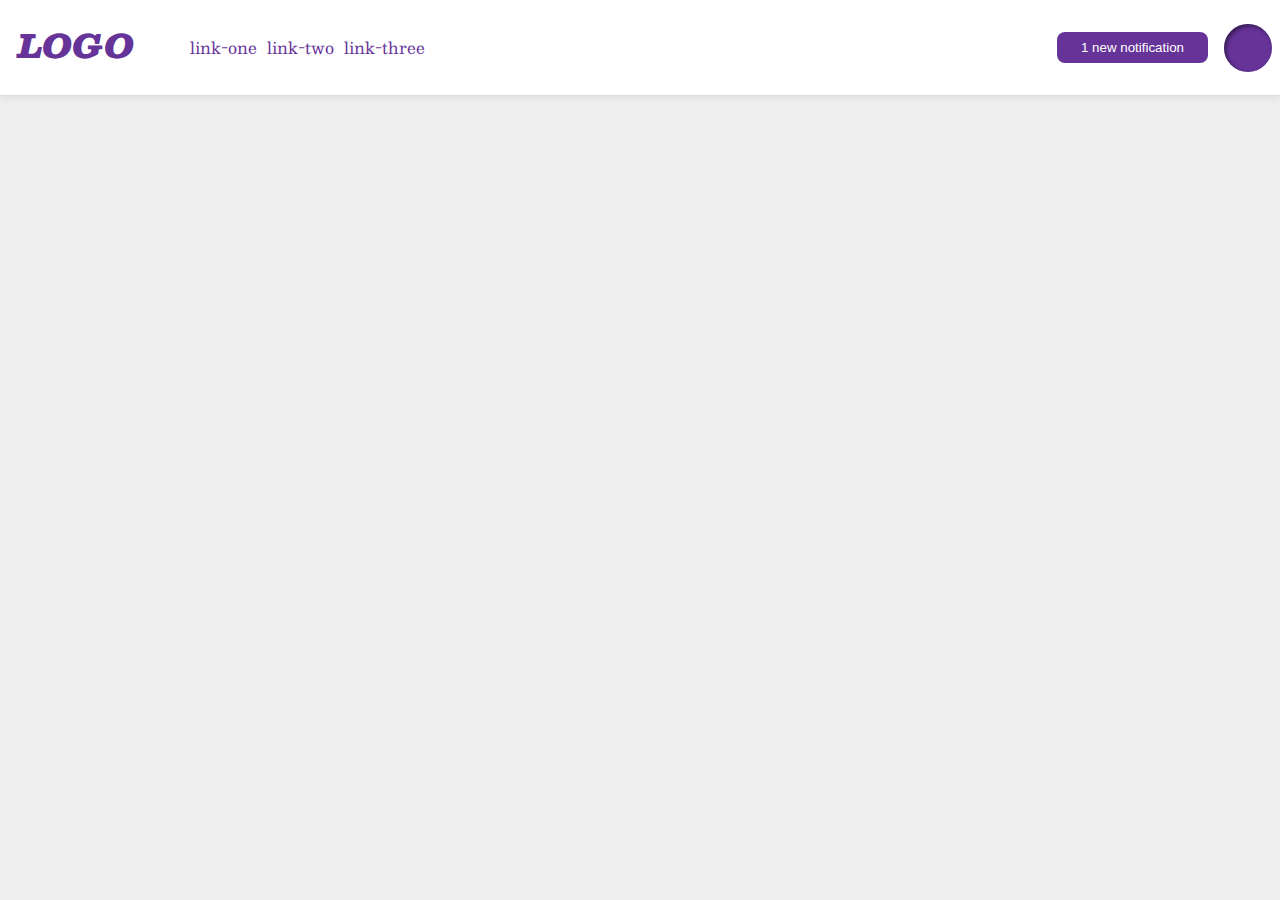
<file: flex/03-flex-header-2/index.html>
<!DOCTYPE html>
<html lang="en">
  <head>
    <meta charset="UTF-8">
    <meta http-equiv="X-UA-Compatible" content="IE=edge">
    <meta name="viewport" content="width=device-width, initial-scale=1.0">
    <title>Flex Header 2</title>
    <link rel="stylesheet" href="style.css">
  </head>
  <body>
    <div class="header">
      <div class="header-left">
        <div class="logo">
          LOGO
        </div>
        <ul class="links">
          <li><a href="google.com">link-one</a></li>
         <li><a href="google.com">link-two</a></li>
          <li><a href="google.com">link-three</a></li>
        </ul>
      </div>
      <div class="header-right">
        <button class="notifications">
          1 new notification
        </button>
        <div class="profile-image"></div>
      </div>
      
    </div>
  </body>
</html>
</file>
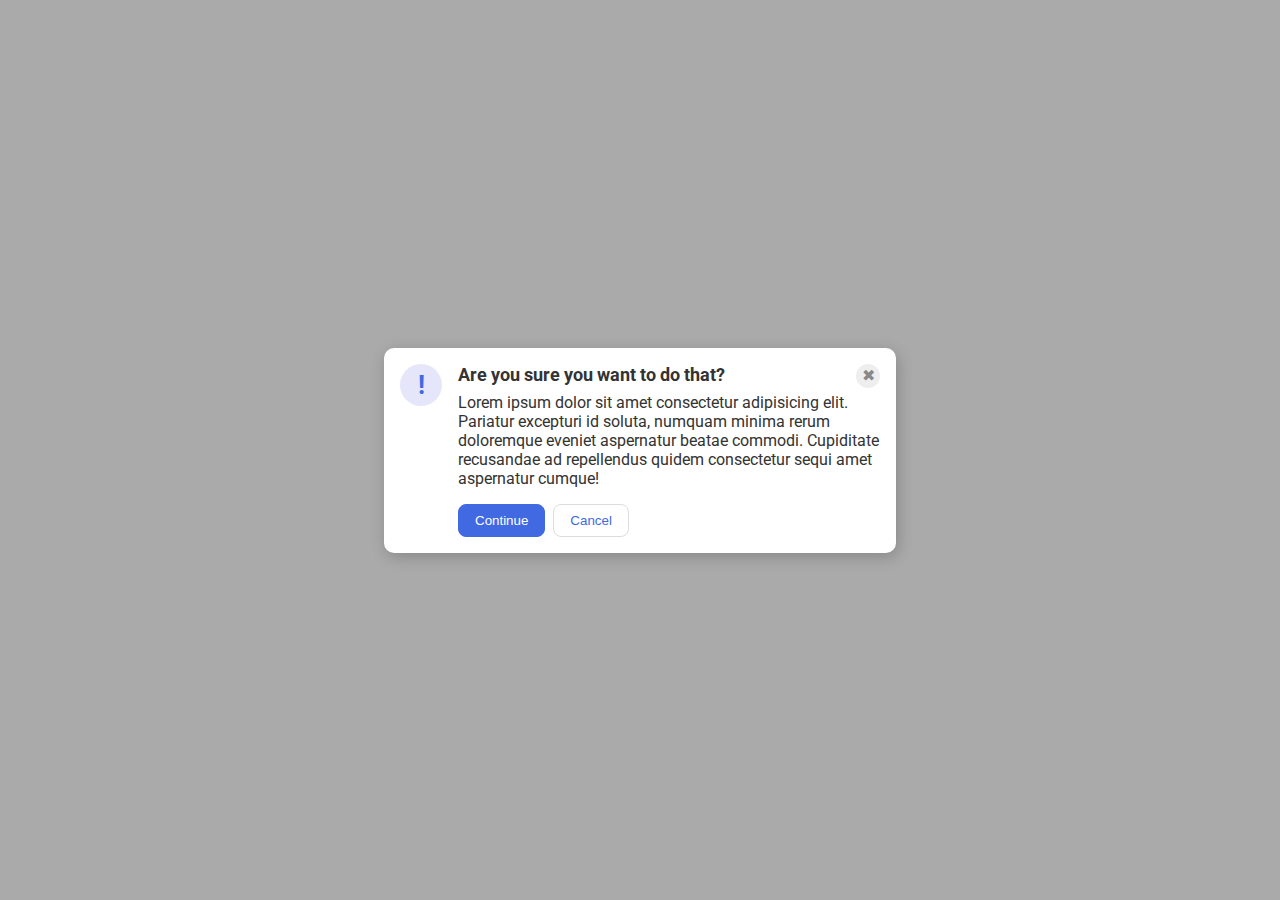
<file: flex/05-flex-modal/index.html>
<!DOCTYPE html>
<html lang="en">
  <head>
    <meta charset="UTF-8">
    <meta http-equiv="X-UA-Compatible" content="IE=edge">
    <meta name="viewport" content="width=device-width, initial-scale=1.0">
    <link rel="stylesheet" href="style.css">
    <title>Modal</title>
  </head>
  <body>
    <div class="modal">
        <div class="icon">!</div>
        <div class="main-group">
          <div class="container">
            <div class="topline">
              <div class="header">Are you sure you want to do that?</div>
              <div class="close-button">✖</div>  
            </div>
            <div class="text">Lorem ipsum dolor sit amet consectetur adipisicing elit. Pariatur excepturi id soluta, numquam minima rerum doloremque eveniet aspernatur beatae commodi. Cupiditate recusandae ad repellendus quidem consectetur sequi amet aspernatur cumque!</div>
            <div class="bottomline">
              <button class="continue">Continue</button>
              <button class="cancel">Cancel</button>
            </div>
          </div>   
        </div>
      
    </div>
  </body>
</html>
</file>
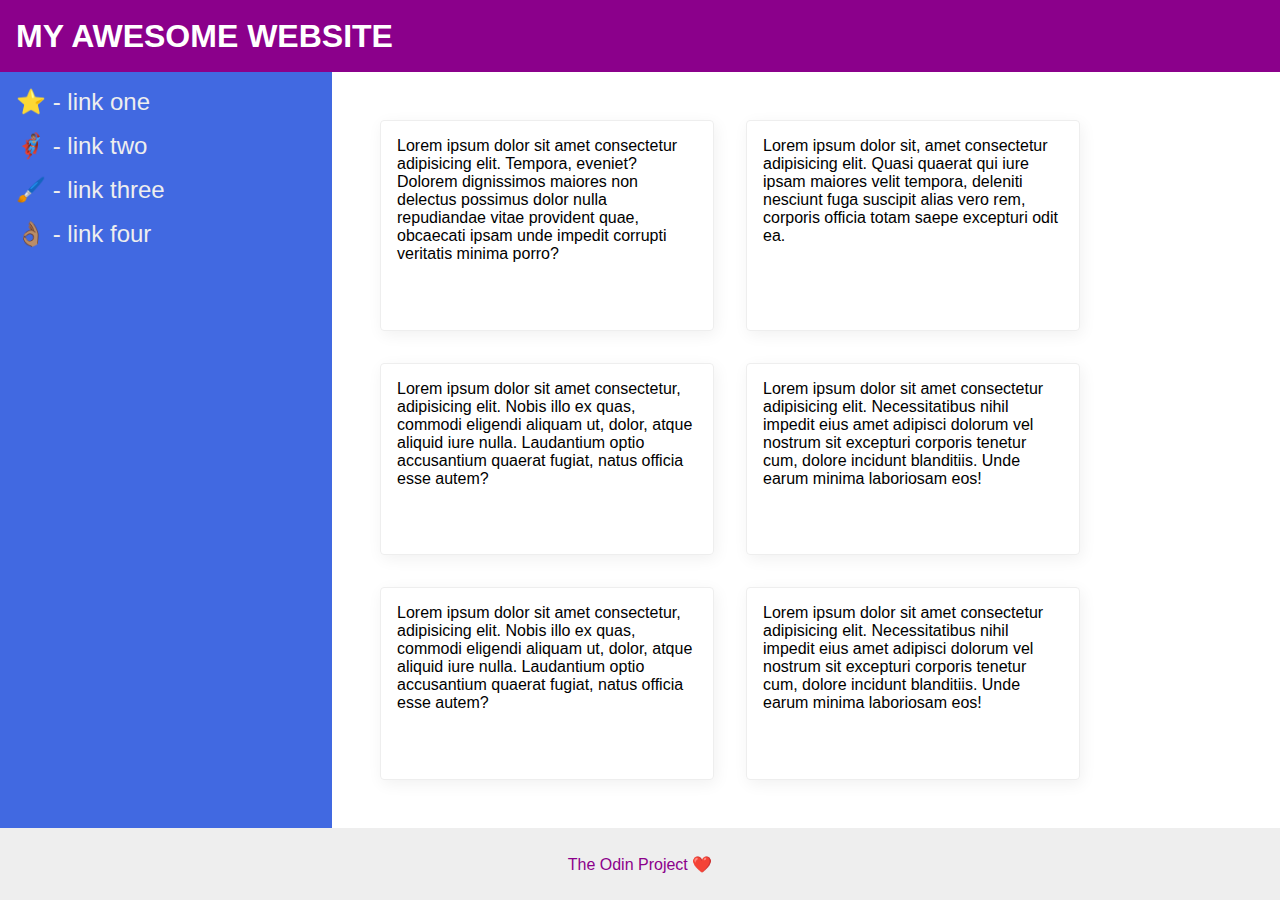
<file: flex/07-flex-layout-2/index.html>
<!DOCTYPE html>
<html lang="en">
  <head>
    <meta charset="UTF-8">
    <meta http-equiv="X-UA-Compatible" content="IE=edge">
    <meta name="viewport" content="width=device-width, initial-scale=1.0">
    <title>The Holy Grail</title>
    <link rel="stylesheet" href="style.css">
  </head>
  <body>
    <div class="header">
      MY AWESOME WEBSITE
    </div>
    
    <div class="main-display">
      <div class="sidebar">
        <ul>
          <li><a href="#">⭐ - link one</a></li>
          <li><a href="#">🦸🏽‍♂️ - link two</a></li>
          <li><a href="#">🖌️ - link three</a></li>
          <li><a href="#">👌🏽 - link four</a></li>
        </ul>
      </div>

      <div class="information-display">
        <div class="card">Lorem ipsum dolor sit amet consectetur adipisicing elit. Tempora, eveniet? Dolorem dignissimos maiores non delectus possimus dolor nulla repudiandae vitae provident quae, obcaecati ipsam unde impedit corrupti veritatis minima porro?</div>
        <div class="card">Lorem ipsum dolor sit, amet consectetur adipisicing elit. Quasi quaerat qui iure ipsam maiores velit tempora, deleniti nesciunt fuga suscipit alias vero rem, corporis officia totam saepe excepturi odit ea.</div>
        <div class="card">Lorem ipsum dolor sit amet consectetur, adipisicing elit. Nobis illo ex quas, commodi eligendi aliquam ut, dolor, atque aliquid iure nulla. Laudantium optio accusantium quaerat fugiat, natus officia esse autem?</div>
        <div class="card">Lorem ipsum dolor sit amet consectetur adipisicing elit. Necessitatibus nihil impedit eius amet adipisci dolorum vel nostrum sit excepturi corporis tenetur cum, dolore incidunt blanditiis. Unde earum minima laboriosam eos!</div>
        <div class="card">Lorem ipsum dolor sit amet consectetur, adipisicing elit. Nobis illo ex quas, commodi eligendi aliquam ut, dolor, atque aliquid iure nulla. Laudantium optio accusantium quaerat fugiat, natus officia esse autem?</div>
        <div class="card">Lorem ipsum dolor sit amet consectetur adipisicing elit. Necessitatibus nihil impedit eius amet adipisci dolorum vel nostrum sit excepturi corporis tenetur cum, dolore incidunt blanditiis. Unde earum minima laboriosam eos!</div>
      </div>
    </div>

    <div class="footer">
      The Odin Project ❤️
    </div>
  </body>
</html>
</file>
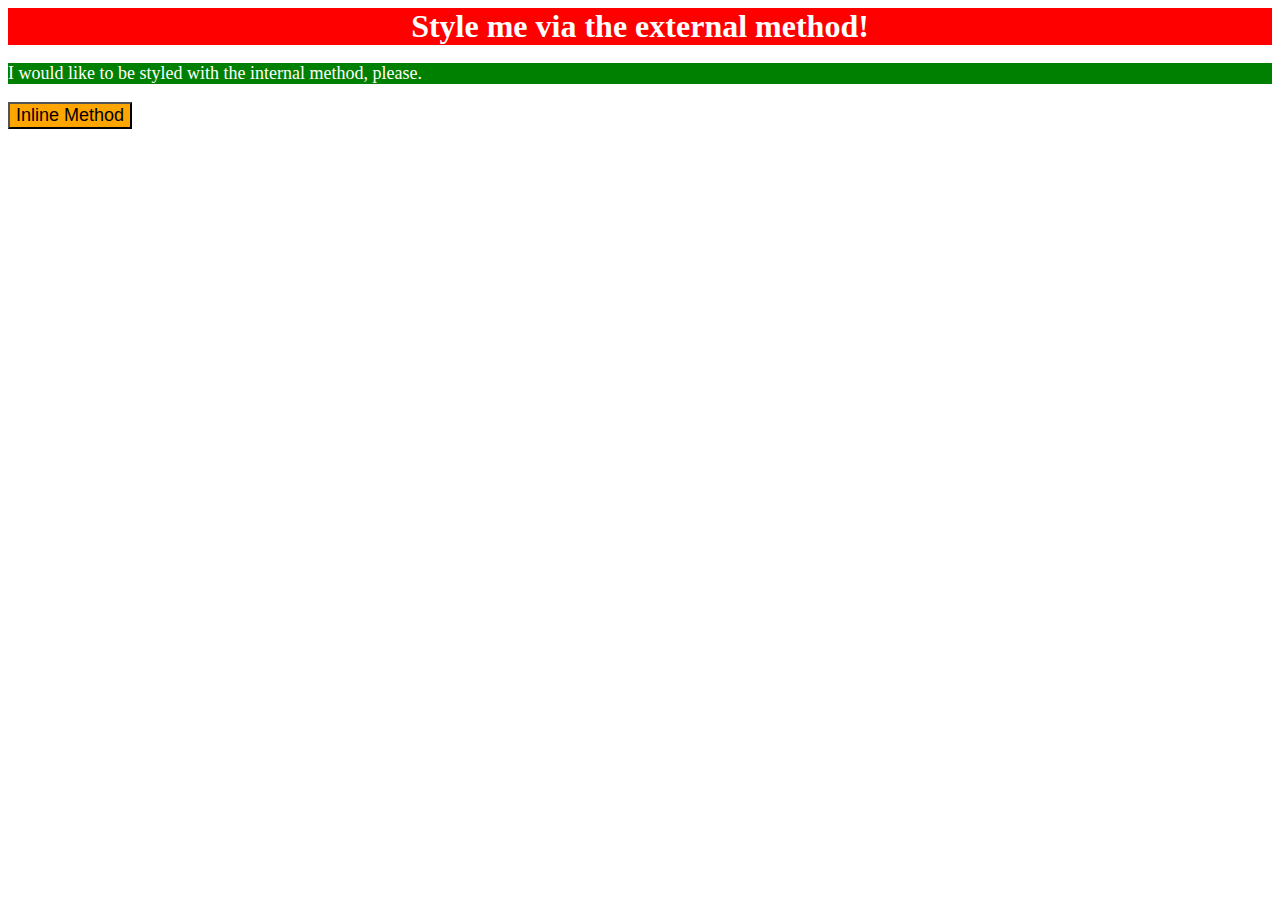
<file: foundations/01-css-methods/index.html>
<!DOCTYPE html>
<html lang="en">
  <head>
    <meta charset="UTF-8">
    <meta http-equiv="X-UA-Compatible" content="IE=edge">
    <meta name="viewport" content="width=device-width, initial-scale=1.0">
    <link rel="stylesheet" href="styles.css">
    <style>
      p{
        background-color: green;
        color: white;
        font-size: 18px;
      }
    </style>
    <title>Methods for Adding CSS</title>
  </head>
  <body>
    <div>Style me via the external method!</div>
    <p>I would like to be styled with the internal method, please.</p>
    <button style="background-color: orange; font-size: 18px">Inline Method</button>
  </body>
</html>
</file>
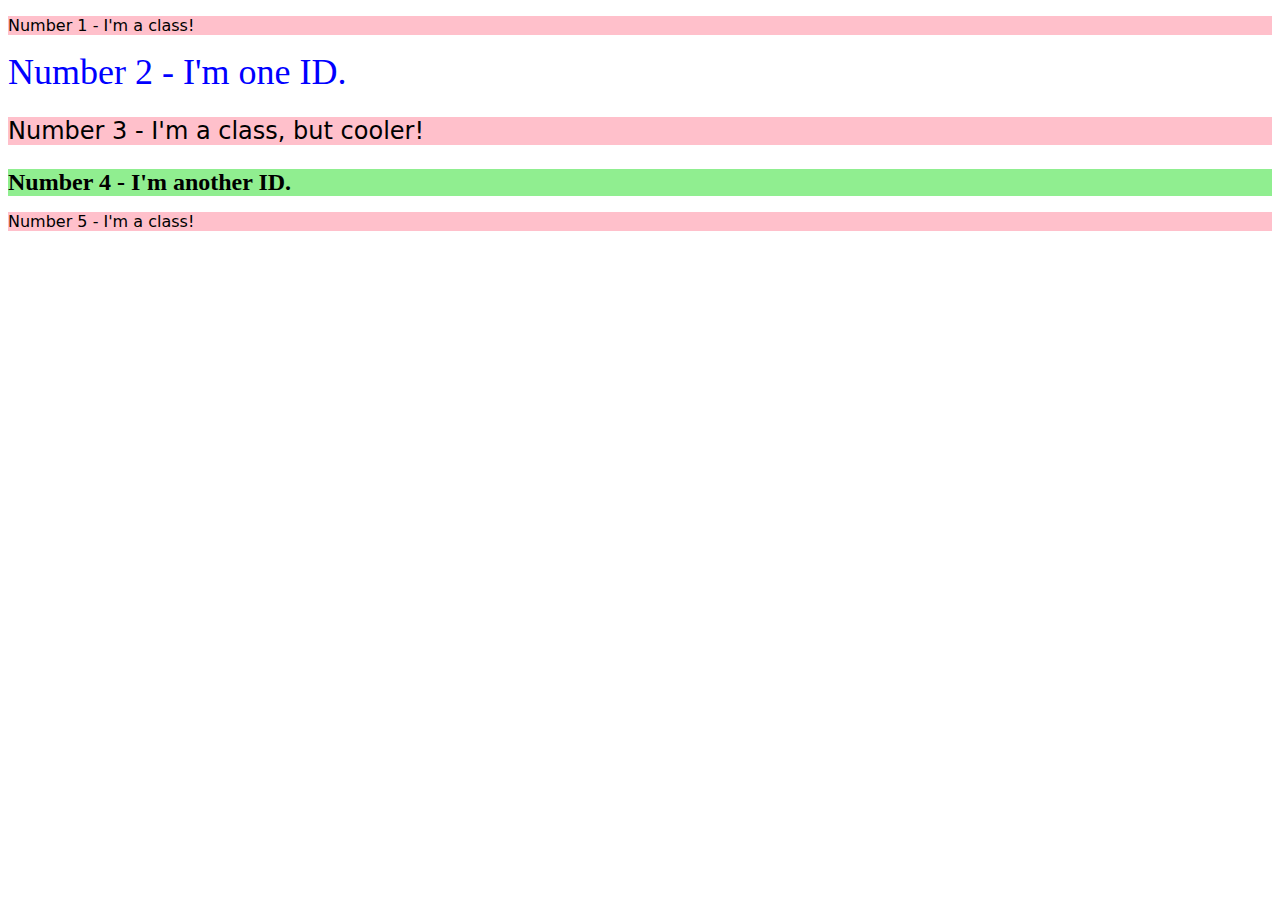
<file: foundations/02-class-id-selectors/index.html>
<!DOCTYPE html>
<html lang="en">
  <head>
    <meta charset="UTF-8">
    <meta http-equiv="X-UA-Compatible" content="IE=edge">
    <meta name="viewport" content="width=device-width, initial-scale=1.0">
    <title>Class and ID Selectors</title>
    <link rel="stylesheet" href="style.css">
  </head>
  <body>
    <p class="odd first">Number 1 - I'm a class!</p>
    <div class="second">Number 2 - I'm one ID.</div>
    <p class="odd third">Number 3 - I'm a class, but cooler!</p>
    <div class="fourth">Number 4 - I'm another ID.</div>
    <p class="odd fifth">Number 5 - I'm a class!</p>
  </body>
</html>
</file>
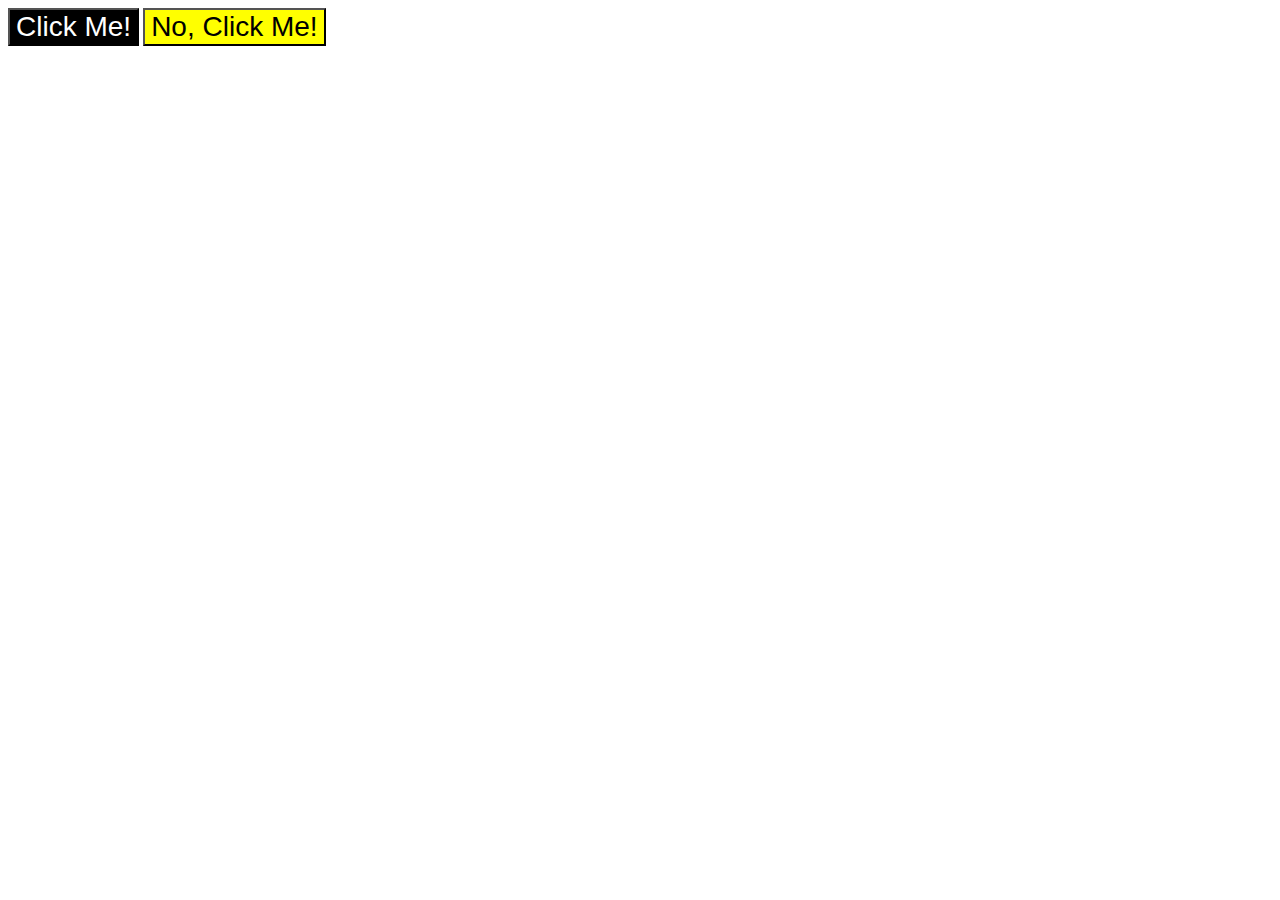
<file: foundations/03-grouping-selectors/index.html>
<!DOCTYPE html>
<html lang="en">
  <head>
    <meta charset="UTF-8">
    <meta http-equiv="X-UA-Compatible" content="IE=edge">
    <meta name="viewport" content="width=device-width, initial-scale=1.0">
    <title>Grouping Selectors</title>
    <link rel="stylesheet" href="style.css">
  </head>
  <body>
    <button class="both-buttons first-button">Click Me!</button>
    <button class="both-buttons second-button">No, Click Me!</button>
  </body>
</html>
</file>
<file: flex/03-flex-header-2/style.css>
/* this is some magical font-importing.  
you'll learn about it later. */
@import url('https://fonts.googleapis.com/css2?family=Besley:ital,wght@0,400;1,900&display=swap');

body {
  margin: 0;
  background: #eee;
  font-family: Besley, serif;
}

.header {
  background: white;
  border-bottom: 1px solid #ddd;
  box-shadow: 0 0 8px rgba(0,0,0,.1);
  display: flex;
  justify-content: space-between;
  padding: 8px;
}

.profile-image {
  background: rebeccapurple;
  box-shadow: inset 2px 2px 4px rgba(0,0,0,.5);
  border-radius: 50%;
  width: 48px;
  height: 48px;
}

.logo {
  color: rebeccapurple;
  font-size: 32px;
  font-weight: 900;
  font-style: italic;
}

.header-left{
  display: flex;
  justify-content: flex-start;
  margin: 10px;
  gap: 16px;
}

.header-right{
  display: flex;
  justify-content: flex-end;
  gap: 16px;
  align-items: center;
}
button {
  border: none;
  border-radius: 8px;
  background: rebeccapurple;
  color: white;
  padding: 8px 24px;
}

a {
  /* this removes the line under our links */
  text-decoration: none;
  color: rebeccapurple;
}

ul {
  list-style-type: none;
  display: flex;
  justify-content: flex-start;
  gap: 10px;
}
</file>
<file: flex/05-flex-modal/style.css>
@import url('https://fonts.googleapis.com/css2?family=Roboto:wght@400;700&display=swap');

html, body {
  height: 100%;
}

body {
  font-family: Roboto, sans-serif;
  margin: 0;
  background: #aaa;
  color: #333;
  /* I'll give you this one for free lol */
  display: flex;
  align-items: center;
  justify-content: center;
}

.modal {
  background: white;
  width: 480px;
  border-radius: 10px;
  box-shadow: 2px 4px 16px rgba(0,0,0,.2);
  display: flex;
  gap: 16px;
  padding: 16px;
}

.icon {
  color: royalblue;
  font-size: 26px;
  font-weight: 700;
  background: lavender;
  width: 42px;
  height: 42px;
  border-radius: 50%;
  display: flex;
  align-items: center;
  justify-content: center;
  flex-shrink: 0;
}

.close-button {
  background: #eee;
  border-radius: 50%;
  color: #888;
  font-weight: 400;
  font-size: 16px;
  height: 24px;
  width: 24px;
  display: flex;
  align-items: center;
  justify-content: center;
}

button {
  padding: 8px 16px;
  border-radius: 8px;
}

button.continue {
  background: royalblue;
  border: 1px solid royalblue;
  color: white;
}

button.cancel {
  background: white;
  border: 1px solid #ddd;
  color: royalblue;
}

.main-group{
  display: flex;
  flex-direction: column;
}

.header{
  display: flex;
  align-items: center;
  font-weight: bold;
  font-size: large;
  justify-content: space-between;
  margin-bottom: 8px;
}

.container{
  display: flex;
  flex-direction: column;
}

.text{
  margin-bottom: 16px;
}

.topline{
  display: flex;
  justify-content: space-between;
}

.bottomline{
  display: flex;
  gap: 8px;
}
</file>
<file: flex/07-flex-layout-2/style.css>
body {
  font-family: -apple-system, BlinkMacSystemFont, 'Segoe UI', Roboto, Oxygen, Ubuntu, Cantarell, 'Open Sans', 'Helvetica Neue', sans-serif;
  margin: 0;
  min-height: 100vh;
  display: flex;
  flex-direction: column;
}

ul{
  list-style: none;
  margin: 0;
  padding: 0;
}

li{
  padding-bottom: 16px;
}

a{
  color: #eee;
  text-decoration: none;
}

.header {
  height: 72px;
  background: darkmagenta;
  color: white;
  font-size: 32px;
  font-weight: 900;
  display: flex;
  align-items: center;
  padding: 0 16px;
}

.footer {
  height: 72px;
  background: #eee;
  color: darkmagenta;
  display: flex;
  justify-content: center;
  align-items: center;
}

.sidebar {
  width: 300px;
  background: royalblue;
  display: flex;
  flex-direction: column;
  flex-shrink: 0;
  font-size: 24px;
  padding: 16px;
  justify-content: flex-start;
  align-items: flex-start;
}

.card {
  border: 1px solid #eee;
  box-shadow: 2px 4px 16px rgba(0,0,0,.06);
  border-radius: 4px;
  flex: 0 0 300px;
  padding: 16px;
  margin: 16px;
}

.main-display{
display: flex;
flex: 1;
}

.information-display{
display: flex;
flex-wrap: wrap;
padding: 32px;
}
</file>
<file: foundations/01-css-methods/styles.css>
div{
    background-color: red;
    color: white;
    font-size: 32px;
    text-align: center;
    font-weight: bold;
}
</file>
<file: foundations/02-class-id-selectors/style.css>
.odd{
    background-color: pink;
    font-family: Verdana, DejaVu Sans, sans-serif;
}

.second{
    color: blue;
    font-size: 36px;
}

.third{
    font-size: 24px;
}

.fourth{
    background-color: lightgreen;
    font-size: 24px;
    font-weight: bold;
}
</file>
<file: foundations/03-grouping-selectors/style.css>
.both-buttons{
    font-size: 28px;
    font-family: Helvetica, Time New Roman, sans-serif;
}

.first-button{
    background-color: black;
    color: white;
}

.second-button{
    background-color: yellow;
}
</file>
